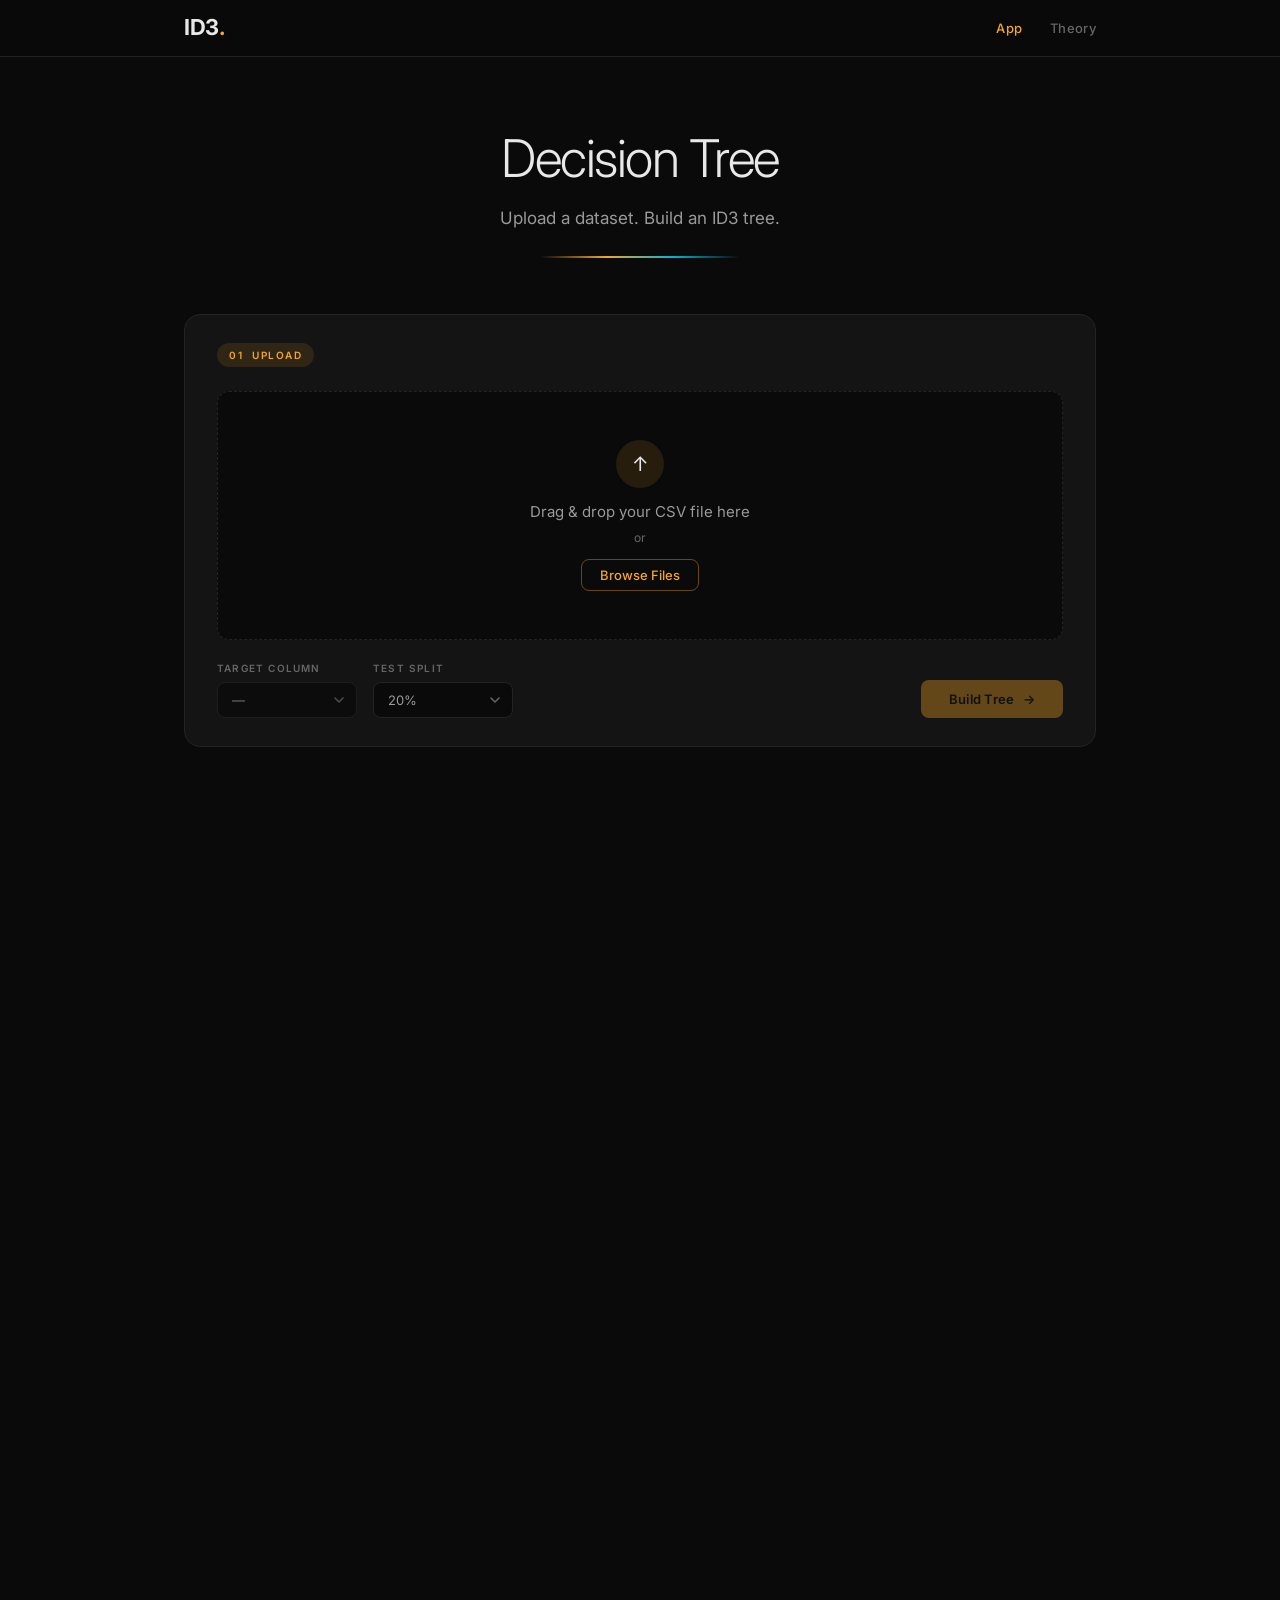
<file: templates/index.html>
<!DOCTYPE html>
<html lang="en">
<head>
  <meta charset="UTF-8" />
  <meta name="viewport" content="width=device-width, initial-scale=1.0"/>
  <title>ID3 Decision Tree Generator</title>
  <link rel="stylesheet" href="/static/style.css" />
</head>
<body>

<!-- HEADER -->
<header class="header">
  <div class="header-inner">
    <a href="/" class="logo">ID3<span class="logo-dot">.</span></a>
    <nav class="nav">
      <a href="/" class="active">App</a>
      <a href="/theory">Theory</a>
    </nav>
  </div>
</header>

<main>

  <!-- HERO -->
  <section class="hero">
<h1>Decision Tree </h1>
    <p>Upload a dataset. Build an ID3 tree.</p>
    <div class="hero-line"></div>
  </section>

  <!-- 01 UPLOAD -->
  <section class="card" id="uploadSection">
    <div class="card-header">
      <span class="pill pill-orange">01&nbsp;&nbsp;Upload</span>
    </div>
    <div class="card-body">
      <div class="drop-zone" id="dropZone">
        <div class="drop-zone-icon">&#8593;</div>
        <p>Drag &amp; drop your CSV file here</p>
        <div class="or">or</div>
        <button class="btn-browse" id="browseBtn">Browse Files</button>
        <input type="file" id="fileInput" accept=".csv" style="display:none" />
        <div class="file-status hidden" id="fileStatus"></div>
      </div>

      <div class="controls-row" style="margin-top:20px">
        <div class="control-group">
          <label class="control-label">Target Column</label>
          <select class="control-select" id="targetSelect" disabled>
            <option>—</option>
          </select>
        </div>
        <div class="control-group">
          <label class="control-label">Test Split</label>
          <select class="control-select" id="splitSelect">
            <option value="0.1">10%</option>
            <option value="0.2" selected>20%</option>
            <option value="0.3">30%</option>
            <option value="0.4">40%</option>
          </select>
        </div>
        <div class="controls-spacer"></div>
        <button class="btn-primary" id="buildBtn" disabled>Build Tree <span>&#8594;</span></button>
      </div>
    </div>
  </section>

  <!-- 02 DATASET PREVIEW -->
  <section class="card section-hidden" id="datasetSection">
    <div class="card-header">
      <span class="pill pill-teal">02&nbsp;&nbsp;Dataset Preview</span>
      <span id="datasetInfo" style="font-size:12px;color:var(--text-dim)"></span>
    </div>
    <div class="dataset-table-wrap" id="datasetTableWrap">
    </div>
  </section>

  <!-- 03 BUILDING PROCESS -->
  <section class="card section-hidden" id="animationSection">
    <div class="card-header">
      <span class="pill pill-purple">03&nbsp;&nbsp;Building Process</span>
    </div>
    <div class="card-body">
      <div class="anim-controls">
        <button class="btn-secondary" id="animPlay">&#9654; Play</button>
        <button class="btn-secondary" id="animPause">&#9208; Pause</button>
        <button class="btn-secondary" id="animStep">&#9197; Step</button>
        <button class="btn-accent" id="animSkip">Skip to Result &#8594;</button>
        <span class="step-counter">Step <span id="stepCurrent">0</span> / <span id="stepTotal">0</span></span>
      </div>
      <div class="step-info hidden" id="stepInfo">
        <div class="step-info-header" id="stepInfoHeader"></div>
        <div id="stepInfoBars"></div>
        <div class="step-class-dist" id="stepClassDist"></div>
      </div>
    </div>
  </section>

  <!-- 04 METRICS -->
  <section class="card section-hidden" id="metricsSection">
    <div class="card-header">
      <span class="pill pill-green">04&nbsp;&nbsp;Metrics</span>
    </div>
    <div class="card-body">
      <div class="metrics-grid" id="metricsGrid"></div>
      <div class="metrics-grid-secondary" id="metricsGridSecondary"></div>
      <div class="fi-section" id="fiSection">
        <div class="fi-title">Feature Importances</div>
        <div id="fiBars"></div>
      </div>
      <div>
        <div class="cm-title">Confusion Matrix</div>
        <table class="cm-table" id="cmTable"></table>
      </div>
    </div>
  </section>

  <!-- 05 DECISION TREE -->
  <section class="card section-hidden" id="treeSection" style="padding-bottom:0">
    <div class="card-header">
      <span class="pill pill-teal">05&nbsp;&nbsp;Decision Tree</span>
      <div class="tree-controls">
        <button id="zoomIn">+</button>
        <button id="zoomReset">Reset</button>
        <button id="zoomOut">&minus;</button>
      </div>
    </div>
    <div class="tree-canvas" id="treeCanvas">
      <div class="node-detail hidden" id="nodeDetail">
        <button class="node-detail-close" id="nodeDetailClose">&times;</button>
        <div id="nodeDetailContent"></div>
      </div>
    </div>
  </section>

  <!-- 06 PREDICT -->
  <section class="card section-hidden" id="predictSection">
    <div class="card-header">
      <span class="pill pill-orange">06&nbsp;&nbsp;Predict</span>
    </div>
    <div class="card-body">
      <div class="predict-form" id="predictForm"></div>
      <div class="predict-actions">
        <button class="btn-primary" id="predictBtn">Predict <span>&#8594;</span></button>
        <div class="predict-result hidden" id="predictResult">
          <span class="label">Prediction:</span>
          <span class="value" id="predictValue"></span>
        </div>
      </div>
    </div>
  </section>
</main>

<!-- LOADER -->
<div class="loader-overlay hidden" id="loader">
  <div class="loader-spinner"></div>
</div>

<script src="https://d3js.org/d3.v7.min.js"></script>
<script src="/static/tree.js"></script>

</body>
</html>
</file>
<file: static/style.css>
@import url('https://fonts.googleapis.com/css2?family=Inter:wght@300;400;500;600;700&display=swap');


:root {
    --bg-base: #0A0A0A;
    --bg-surface: #141414;
    --bg-elevated: #1C1C1C;
    --border: #232323;
    --border-hover: #333333;

    --text-primary: #E8E8E8;
    --text-secondary: #999999;
    --text-dim: #666666;

    --orange: #F5A623;
    --orange-dim: rgba(245, 166, 35, 0.12);
    --teal: #00B4D8;
    --teal-dim: rgba(0, 180, 216, 0.12);
    --green: #22C55E;
    --green-dim: rgba(34, 197, 94, 0.12);
    --red: #EF4444;
    --red-dim: rgba(239, 68, 68, 0.12);
    --purple: #947CFC;
    --purple-dim: rgba(148, 124, 252, 0.12);

    --radius-sm: 8px;
    --radius-md: 12px;
    --radius-lg: 16px;

    --shadow-card: 0 1px 3px rgba(0,0,0,0.3), 0 4px 12px rgba(0,0,0,0.2);

    --font: 'Inter', -apple-system, BlinkMacSystemFont, sans-serif;
}

* { margin: 0; padding: 0; box-sizing: border-box; }
html { scroll-behavior: smooth; }

body {
    font-family: var(--font);
    background: var(--bg-base);
    color: var(--text-primary);
    line-height: 1.6;
    -webkit-font-smoothing: antialiased;
}

/* ===== HEADER ===== */
.header {
    position: sticky;
    top: 0;
    z-index: 100;
    background: rgba(10, 10, 10, 0.92);
    backdrop-filter: blur(12px);
    border-bottom: 1px solid var(--border);
}

.header-inner {
    max-width: 960px;
    margin: 0 auto;
    padding: 0 24px;
    height: 56px;
    display: flex;
    align-items: center;
    justify-content: space-between;
}

.logo {
    font-size: 22px;
    font-weight: 700;
    color: var(--text-primary);
    text-decoration: none;
    letter-spacing: -0.5px;
}

.logo-dot { color: var(--orange); }

.nav { display: flex; gap: 28px; }

.nav a {
    font-size: 13px;
    font-weight: 500;
    color: var(--text-dim);
    text-decoration: none;
    transition: color 0.2s;
    letter-spacing: 0.3px;
}

.nav a:hover, .nav a.active { color: var(--orange); }

/* ===== MAIN ===== */
main {
    max-width: 960px;
    margin: 0 auto;
    padding: 0 24px 80px;
}

/* ===== HERO ===== */
.hero {
    text-align: center;
    padding: 72px 0 56px;
}

.hero-badge {
    display: inline-flex;
    padding: 5px 14px;
    border-radius: 99px;
    background: var(--orange-dim);
    border: 1px solid rgba(245, 166, 35, 0.25);
    font-size: 10px;
    font-weight: 600;
    letter-spacing: 2px;
    color: var(--orange);
    text-transform: uppercase;
    margin-bottom: 20px;
}

.hero h1 {
    font-size: 52px;
    font-weight: 300;
    letter-spacing: -1.5px;
    line-height: 1.15;
    margin-bottom: 16px;
}

.hero p {
    font-size: 17px;
    color: var(--text-secondary);
    max-width: 480px;
    margin: 0 auto 24px;
}

.hero-line {
    width: 200px;
    height: 2px;
    margin: 0 auto;
    border-radius: 1px;
    background: linear-gradient(90deg, transparent, var(--orange), var(--teal), transparent);
}

/* ===== CARDS ===== */
.card {
    background: var(--bg-surface);
    border: 1px solid var(--border);
    border-radius: var(--radius-lg);
    margin-bottom: 32px;
}

.card-header {
    display: flex;
    align-items: center;
    justify-content: space-between;
    padding: 28px 32px 0;
    margin-bottom: 24px;
}

.card-body { padding: 0 32px 28px; }

/* ===== SECTION PILLS ===== */
.pill {
    display: inline-flex;
    padding: 4px 12px;
    border-radius: 99px;
    font-size: 10px;
    font-weight: 600;
    letter-spacing: 1.5px;
    text-transform: uppercase;
}

.pill-orange { background: var(--orange-dim); color: var(--orange); }
.pill-teal { background: var(--teal-dim); color: var(--teal); }
.pill-green { background: var(--green-dim); color: var(--green); }
.pill-purple { background: var(--purple-dim); color: var(--purple); }

/* ===== SECTION REVEAL ===== */
/*
 * Sections start invisible (opacity 0, shifted down) and slide into view
 * when JS adds the 'visible' class. Using opacity+transform instead of
 * display:none allows the CSS transition to animate smoothly.
 */
.section-hidden {
    opacity: 0;
    transform: translateY(24px);
    pointer-events: none;
    transition: opacity 0.5s ease, transform 0.5s ease;
}

.section-hidden.visible {
    opacity: 1;
    transform: translateY(0);
    pointer-events: auto;
}

/* !important overrides .section-hidden.visible on elements that are
   explicitly hidden by JS (e.g. loader overlay, node detail panel) */
.hidden { display: none !important; }

/* ===== DROP ZONE ===== */
.drop-zone {
    border: 1.5px dashed var(--border);
    border-radius: var(--radius-md);
    background: var(--bg-base);
    padding: 48px 24px;
    text-align: center;
    cursor: pointer;
    transition: border-color 0.2s, background 0.2s;
}

.drop-zone:hover, .drop-zone.dragover {
    border-color: var(--orange);
    background: rgba(245, 166, 35, 0.03);
}

.drop-zone-icon {
    width: 48px;
    height: 48px;
    border-radius: 50%;
    background: var(--orange-dim);
    display: inline-flex;
    align-items: center;
    justify-content: center;
    margin-bottom: 12px;
    font-size: 20px;
}

.drop-zone p { color: var(--text-secondary); font-size: 15px; margin-bottom: 4px; }
.drop-zone .or { color: var(--text-dim); font-size: 12px; margin-bottom: 12px; }

.file-status {
    margin-top: 12px;
    font-size: 12px;
    color: var(--green);
    font-weight: 500;
}

/* ===== BUTTONS ===== */
.btn-browse {
    display: inline-flex;
    padding: 7px 18px;
    border-radius: var(--radius-sm);
    border: 1px solid rgba(245, 166, 35, 0.4);
    background: transparent;
    color: var(--orange);
    font-family: var(--font);
    font-size: 13px;
    font-weight: 500;
    cursor: pointer;
    transition: all 0.2s;
}

.btn-browse:hover {
    background: rgba(245, 166, 35, 0.08);
    border-color: var(--orange);
}

.btn-primary {
    display: inline-flex;
    align-items: center;
    gap: 8px;
    padding: 11px 28px;
    border-radius: var(--radius-sm);
    border: none;
    background: var(--orange);
    color: var(--bg-base);
    font-family: var(--font);
    font-size: 13px;
    font-weight: 600;
    letter-spacing: 0.3px;
    cursor: pointer;
    transition: all 0.2s;
    box-shadow: 0 2px 8px rgba(245, 166, 35, 0.25);
}

.btn-primary:hover {
    transform: translateY(-1px);
    box-shadow: 0 4px 16px rgba(245, 166, 35, 0.35);
}

.btn-primary:disabled {
    opacity: 0.35;
    cursor: not-allowed;
    transform: none;
    box-shadow: none;
}

.btn-secondary {
    display: inline-flex;
    align-items: center;
    gap: 6px;
    padding: 7px 14px;
    border-radius: 6px;
    border: 1px solid var(--border);
    background: var(--bg-elevated);
    color: var(--text-secondary);
    font-family: var(--font);
    font-size: 11px;
    font-weight: 500;
    cursor: pointer;
    transition: all 0.15s;
}

.btn-secondary:hover { border-color: var(--border-hover); color: var(--text-primary); }
.btn-secondary.active { border-color: var(--orange); color: var(--orange); background: var(--orange-dim); }

.btn-accent {
    display: inline-flex;
    align-items: center;
    gap: 6px;
    padding: 7px 14px;
    border-radius: 6px;
    border: 1px solid rgba(245, 166, 35, 0.3);
    background: transparent;
    color: var(--orange);
    font-family: var(--font);
    font-size: 11px;
    font-weight: 500;
    cursor: pointer;
    transition: all 0.15s;
}

.btn-accent:hover { background: var(--orange-dim); }

/* ===== CONTROLS ROW ===== */
.controls-row {
    display: flex;
    align-items: flex-end;
    gap: 16px;
    margin-top: 4px;
}

.control-group { display: flex; flex-direction: column; gap: 6px; }

.control-label {
    font-size: 10px;
    font-weight: 600;
    letter-spacing: 1.2px;
    text-transform: uppercase;
    color: var(--text-dim);
}

.control-select {
    padding: 9px 32px 9px 14px;
    border-radius: var(--radius-sm);
    border: 1px solid var(--border);
    background: var(--bg-base);
    color: var(--text-secondary);
    font-family: var(--font);
    font-size: 13px;
    appearance: none;
    background-image: url("data:image/svg+xml,%3Csvg width='10' height='6' viewBox='0 0 10 6' fill='none' xmlns='http://www.w3.org/2000/svg'%3E%3Cpath d='M1 1L5 5L9 1' stroke='%23666' stroke-width='1.5' stroke-linecap='round' stroke-linejoin='round'/%3E%3C/svg%3E");
    background-repeat: no-repeat;
    background-position: right 12px center;
    cursor: pointer;
    transition: border-color 0.2s;
    min-width: 140px;
}

.control-select:hover { border-color: var(--border-hover); }
.control-select:focus { outline: none; border-color: var(--orange); }
.control-select option { background: var(--bg-surface); color: var(--text-primary); }

.controls-spacer { flex: 1; }

/* ===== DATASET TABLE ===== */
.dataset-table-wrap { overflow-x: auto; }

.dataset-table {
    width: 100%;
    border-collapse: collapse;
    font-size: 13px;
}

.dataset-table thead th {
    padding: 11px 18px;
    text-align: left;
    font-size: 10px;
    font-weight: 600;
    letter-spacing: 1.2px;
    text-transform: uppercase;
    color: var(--text-dim);
    background: var(--bg-elevated);
    border-bottom: 1px solid var(--border);
    cursor: pointer;
    user-select: none;
    transition: color 0.15s;
    white-space: nowrap;
}

.dataset-table thead th:hover { color: var(--text-secondary); }
.dataset-table thead th.target-col { background: rgba(245, 166, 35, 0.06); }
.dataset-table thead th .sort-arrow { margin-left: 4px; opacity: 0.4; }

.dataset-table tbody td {
    padding: 9px 18px;
    border-bottom: 1px solid var(--border);
    color: var(--text-secondary);
    white-space: nowrap;
}

.dataset-table tbody td.target-col { background: rgba(245, 166, 35, 0.03); }
.dataset-table tbody tr:hover td { background: rgba(255,255,255,0.02); }

.table-footer {
    padding: 10px 18px;
    font-size: 11px;
    color: var(--text-dim);
}

/* ===== ANIMATION SECTION ===== */
.anim-controls {
    display: flex;
    align-items: center;
    gap: 8px;
    flex-wrap: wrap;
}

.anim-controls .step-counter {
    margin-left: auto;
    font-size: 12px;
    color: var(--text-dim);
    font-weight: 500;
    font-variant-numeric: tabular-nums;
}

.step-info {
    background: var(--bg-base);
    border: 1px solid var(--border);
    border-radius: var(--radius-md);
    padding: 20px 24px;
    margin-top: 16px;
}

.step-info-header {
    display: flex;
    align-items: center;
    gap: 8px;
    margin-bottom: 16px;
    flex-wrap: wrap;
}

.step-info-header .dim { color: var(--text-dim); font-size: 13px; }
.step-info-header .feature { color: var(--orange); font-size: 14px; font-weight: 600; }
.step-info-header .entropy { color: var(--text-secondary); font-size: 12px; margin-left: auto; }
.step-info-header .leaf-label { font-size: 14px; font-weight: 600; }

.branch-ctx { display: inline-flex; align-items: center; gap: 2px; }
.branch-feat { color: var(--teal); font-size: 13px; font-weight: 600; }
.branch-eq { color: var(--text-dim); font-size: 13px; }
.branch-val { color: var(--text-primary); font-size: 13px; font-weight: 500; }
.branch-arrow { color: var(--text-dim); font-size: 13px; margin-right: 4px; }

.ig-bars-title {
    font-size: 10px;
    font-weight: 600;
    letter-spacing: 1.2px;
    text-transform: uppercase;
    color: var(--text-dim);
    margin-bottom: 10px;
}

.ig-bar-row { display: flex; align-items: center; gap: 10px; margin-bottom: 6px; }
.ig-bar-label { width: 100px; font-size: 12px; color: var(--text-dim); text-align: right; flex-shrink: 0; }
.ig-bar-label.best { color: var(--orange); font-weight: 500; }
.ig-bar-track { flex: 1; height: 18px; background: var(--bg-elevated); border-radius: 3px; overflow: hidden; }
.ig-bar-fill { height: 100%; border-radius: 3px; transition: width 0.4s ease; }
.ig-bar-fill.best { background: linear-gradient(90deg, var(--orange), var(--teal)); }
.ig-bar-fill.normal { background: rgba(255,255,255,0.08); }
.ig-bar-value { width: 48px; font-size: 11px; color: var(--text-dim); font-weight: 500; font-variant-numeric: tabular-nums; }
.ig-bar-value.best { color: var(--orange); }

.step-class-dist { display: flex; gap: 8px; margin-top: 12px; flex-wrap: wrap; }

.class-pill {
    display: inline-flex;
    align-items: center;
    gap: 6px;
    padding: 4px 10px;
    border-radius: 99px;
    font-size: 11px;
    font-weight: 500;
}

/* ===== METRICS ===== */
.metrics-grid {
    display: grid;
    grid-template-columns: repeat(4, 1fr);
    gap: 12px;
    margin-bottom: 12px;
}

.metrics-grid-secondary {
    display: grid;
    grid-template-columns: repeat(2, 1fr);
    gap: 12px;
    margin-bottom: 28px;
}

.metric-card {
    background: var(--bg-base);
    border: 1px solid var(--border);
    border-radius: var(--radius-md);
    padding: 18px;
}

.metric-label {
    font-size: 10px;
    font-weight: 600;
    letter-spacing: 1.5px;
    text-transform: uppercase;
    color: var(--text-dim);
    margin-bottom: 8px;
}

.metric-value {
    font-size: 28px;
    font-weight: 300;
    margin-bottom: 10px;
    letter-spacing: -0.5px;
}

.metric-bar { height: 4px; background: var(--bg-elevated); border-radius: 2px; overflow: hidden; }
.metric-bar-fill { height: 100%; border-radius: 2px; transition: width 0.6s ease; }

/* Feature importances */
.fi-section { margin-bottom: 28px; }

.fi-title {
    font-size: 13px;
    font-weight: 600;
    color: var(--text-secondary);
    margin-bottom: 16px;
}

.fi-row { display: flex; align-items: center; gap: 12px; margin-bottom: 8px; }
.fi-label { width: 110px; font-size: 12px; color: var(--text-secondary); text-align: right; flex-shrink: 0; }
.fi-track { flex: 1; height: 22px; background: var(--bg-base); border-radius: 4px; overflow: hidden; }
.fi-fill { height: 100%; border-radius: 4px; background: linear-gradient(90deg, rgba(245,166,35,0.7), rgba(0,180,216,0.5)); transition: width 0.6s ease; }
.fi-value { width: 48px; font-size: 11px; font-weight: 500; color: var(--orange); font-variant-numeric: tabular-nums; }

/* Confusion Matrix */
.cm-title {
    font-size: 13px;
    font-weight: 600;
    color: var(--text-secondary);
    margin-bottom: 16px;
}

.cm-table {
    border-collapse: collapse;
    border: 1px solid var(--border);
    border-radius: var(--radius-md);
    overflow: hidden;
}

.cm-table th, .cm-table td {
    padding: 12px 18px;
    text-align: center;
    border: 1px solid var(--border);
}

.cm-table thead th {
    background: var(--bg-elevated);
    font-size: 10px;
    font-weight: 600;
    letter-spacing: 1px;
    text-transform: uppercase;
    color: var(--text-dim);
}

.cm-table tbody th {
    background: var(--bg-elevated);
    font-size: 11px;
    font-weight: 500;
    color: var(--text-secondary);
    text-align: right;
}

.cm-table tbody td { font-size: 16px; }
.cm-cell-correct { background: var(--green-dim); color: var(--green); font-weight: 600; }
.cm-cell-error { background: var(--red-dim); color: var(--red); }
.cm-cell-zero { color: var(--text-dim); }

/* ===== TREE VISUALIZATION ===== */
.tree-controls { display: flex; gap: 4px; }

.tree-controls button {
    padding: 5px 10px;
    border-radius: 6px;
    border: 1px solid var(--border);
    background: var(--bg-elevated);
    color: var(--text-secondary);
    font-family: var(--font);
    font-size: 12px;
    font-weight: 500;
    cursor: pointer;
    transition: all 0.15s;
}

.tree-controls button:hover { border-color: var(--border-hover); color: var(--text-primary); }

.tree-canvas {
    background: var(--bg-base);
    border-top: 1px solid var(--border);
    border-radius: 0 0 var(--radius-lg) var(--radius-lg);
    min-height: 400px;
    position: relative;
    overflow: hidden;
}

.tree-canvas svg { display: block; }

.tree-node rect, .tree-node circle { cursor: pointer; transition: all 0.2s; }
.tree-node rect:hover, .tree-node circle:hover { filter: brightness(1.3); }
.tree-node.highlighted rect { stroke: var(--orange) !important; stroke-width: 2.5px !important; }

.tree-link { fill: none; stroke: var(--border-hover); stroke-width: 1.5px; }
.tree-link.highlighted { stroke: var(--orange); stroke-width: 2.5px; }

.tree-edge-label { font-size: 10px; fill: var(--text-dim); font-weight: 500; }
.tree-node-label { font-size: 12px; font-weight: 600; }
.tree-node-sub { font-size: 9px; fill: var(--text-dim); }

/* Node detail panel */
.node-detail {
    position: absolute;
    top: 16px;
    right: 16px;
    width: 260px;
    background: var(--bg-surface);
    border: 1px solid var(--border);
    border-radius: var(--radius-md);
    padding: 20px;
    z-index: 10;
    box-shadow: var(--shadow-card);
    transition: opacity 0.2s, transform 0.2s;
}

.node-detail.hidden { opacity: 0; transform: translateX(12px); pointer-events: none; }

.node-detail-close {
    position: absolute;
    top: 12px;
    right: 12px;
    background: none;
    border: none;
    color: var(--text-dim);
    cursor: pointer;
    font-size: 16px;
    padding: 4px;
    line-height: 1;
}

.node-detail-close:hover { color: var(--text-primary); }

.nd-title { font-size: 14px; font-weight: 600; margin-bottom: 16px; color: var(--text-primary); }
.nd-row { margin-bottom: 12px; }
.nd-label { font-size: 10px; font-weight: 600; letter-spacing: 1px; text-transform: uppercase; color: var(--text-dim); margin-bottom: 3px; }
.nd-value { font-size: 14px; font-weight: 500; }
.nd-divider { height: 1px; background: var(--border); margin: 12px 0; }

.nd-dist-row { display: flex; align-items: center; gap: 8px; margin-bottom: 6px; }
.nd-dist-label { width: 36px; font-size: 11px; font-weight: 500; }
.nd-dist-track { flex: 1; height: 8px; background: var(--bg-base); border-radius: 4px; overflow: hidden; }
.nd-dist-fill { height: 100%; border-radius: 4px; transition: width 0.3s; }
.nd-dist-value { font-size: 11px; color: var(--text-dim); width: 60px; text-align: right; }

.nd-path { font-size: 11px; color: var(--text-dim); word-break: break-word; line-height: 1.5; }
.nd-path code { color: var(--teal); font-size: 10px; }

/* ===== PREDICT ===== */
.predict-form { display: flex; flex-wrap: wrap; gap: 12px; margin-bottom: 20px; }
.predict-field { flex: 1; min-width: 140px; }

.predict-actions { display: flex; align-items: center; gap: 16px; }

.predict-result {
    display: inline-flex;
    align-items: center;
    gap: 8px;
    padding: 9px 18px;
    border-radius: var(--radius-sm);
    font-size: 13px;
    font-weight: 500;
    transition: all 0.3s;
}

.predict-result .label { color: var(--text-secondary); }
.predict-result .value { font-weight: 700; font-size: 15px; }

/* ===== FOOTER ===== */
.footer {
    text-align: center;
    padding: 32px 0 0;
    color: var(--text-dim);
    font-size: 12px;
}

/* ===== LOADER ===== */
.loader-overlay {
    position: fixed;
    inset: 0;
    background: rgba(10, 10, 10, 0.8);
    display: flex;
    align-items: center;
    justify-content: center;
    z-index: 200;
}

.loader-spinner {
    width: 40px;
    height: 40px;
    border: 3px solid var(--border);
    border-top-color: var(--orange);
    border-radius: 50%;
    animation: spin 0.8s linear infinite;
}

@keyframes spin { to { transform: rotate(360deg); } }

/* ===== SCROLLBAR ===== */
::-webkit-scrollbar { width: 6px; height: 6px; }
::-webkit-scrollbar-track { background: transparent; }
::-webkit-scrollbar-thumb { background: var(--border-hover); border-radius: 3px; }
::-webkit-scrollbar-thumb:hover { background: var(--text-dim); }
</file>
